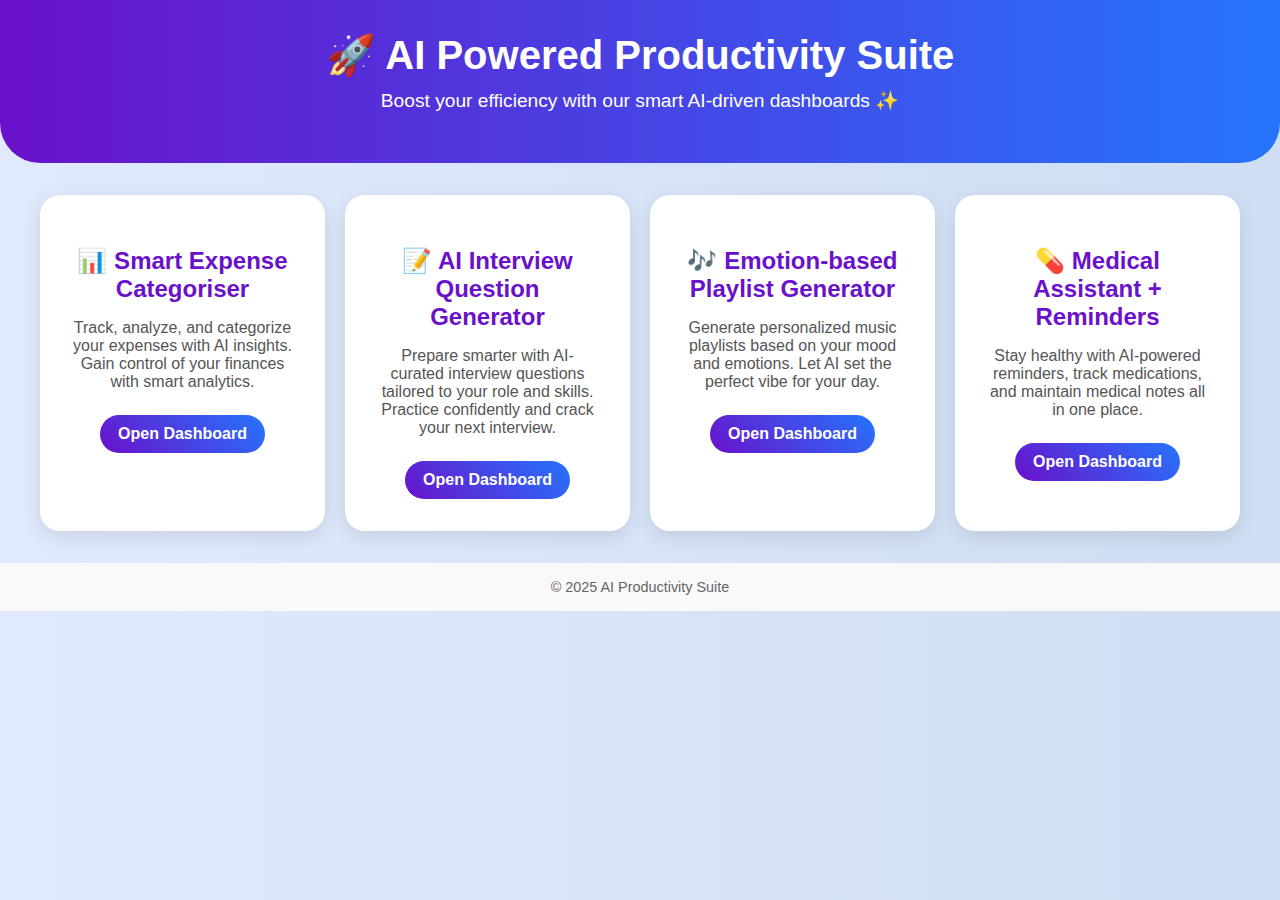
<file: index.html>
<!DOCTYPE html>
<html lang="en">
<head>
  <meta charset="UTF-8" />
  <meta name="viewport" content="width=device-width, initial-scale=1.0" />
  <title>AI Powered Productivity Suite</title>
  <style>
    body {
      margin: 0;
      font-family: "Segoe UI", Tahoma, Geneva, Verdana, sans-serif;
      background: linear-gradient(to right, #e0eafc, #cfdef3);
      color: #333;
    }

    header {
      background: #6a11cb;
      background: linear-gradient(to right, #6a11cb, #2575fc);
      color: white;
      text-align: center;
      padding: 2rem 1rem;
      border-bottom-left-radius: 40px;
      border-bottom-right-radius: 40px;
    }

    header h1 {
      margin: 0;
      font-size: 2.5rem;
    }

    header p {
      margin-top: 10px;
      font-size: 1.2rem;
    }

    .cards {
      display: grid;
      grid-template-columns: repeat(auto-fit, minmax(270px, 1fr));
      gap: 20px;
      max-width: 1200px;
      margin: 2rem auto;
      padding: 0 1rem;
    }

    .card {
      background: white;
      padding: 2rem;
      border-radius: 20px;
      box-shadow: 0 6px 20px rgba(0, 0, 0, 0.1);
      text-align: center;
      transition: transform 0.3s ease, box-shadow 0.3s ease;
    }

    .card:hover {
      transform: translateY(-10px);
      box-shadow: 0 10px 25px rgba(0, 0, 0, 0.15);
    }

    .card h2 {
      font-size: 1.5rem;
      margin-bottom: 0.5rem;
      color: #6a11cb;
    }

    .card p {
      font-size: 1rem;
      margin-bottom: 1.5rem;
      color: #555;
    }

    .btn {
      display: inline-block;
      padding: 10px 18px;
      font-size: 1rem;
      font-weight: bold;
      color: white;
      background: linear-gradient(45deg, #6a11cb, #2575fc);
      border-radius: 30px;
      text-decoration: none;
      transition: background 0.3s ease;
    }

    .btn:hover {
      background: linear-gradient(45deg, #2575fc, #6a11cb);
    }

    footer {
      text-align: center;
      padding: 1rem;
      background: #f9f9f9;
      margin-top: 2rem;
      font-size: 0.9rem;
      color: #666;
    }
  </style>
</head>
<body>
  <header>
    <h1>🚀 AI Powered Productivity Suite</h1>
    <p>Boost your efficiency with our smart AI-driven dashboards ✨</p>
  </header>

  <main class="cards">
    <!-- Card 1 (Now Smart Expense Categoriser First) -->
    <div class="card">
      <h2>📊 Smart Expense Categoriser</h2>
      <p>
        Track, analyze, and categorize your expenses with AI insights. 
        Gain control of your finances with smart analytics.
      </p>
      <a href="expense.html" class="btn">Open Dashboard</a>
    </div>

    <!-- Card 2 -->
    <div class="card">
      <h2>📝 AI Interview Question Generator</h2>
      <p>
        Prepare smarter with AI-curated interview questions tailored to your role 
        and skills. Practice confidently and crack your next interview.
      </p>
      <a href="interview.html" class="btn">Open Dashboard</a>
    </div>

    <!-- Card 3 -->
    <div class="card">
      <h2>🎶 Emotion-based Playlist Generator</h2>
      <p>
        Generate personalized music playlists based on your mood and emotions. 
        Let AI set the perfect vibe for your day.
      </p>
      <a href="playlist.html" class="btn">Open Dashboard</a>
    </div>

    <!-- Card 4 -->
    <div class="card">
      <h2>💊 Medical Assistant + Reminders</h2>
      <p>
        Stay healthy with AI-powered reminders, track medications, and maintain 
        medical notes all in one place.
      </p>
      <a href="medical.html" class="btn">Open Dashboard</a>
    </div>
  </main>

  <footer>
    © 2025 AI Productivity Suite 
  </footer>
</body>
</html>
</file>
